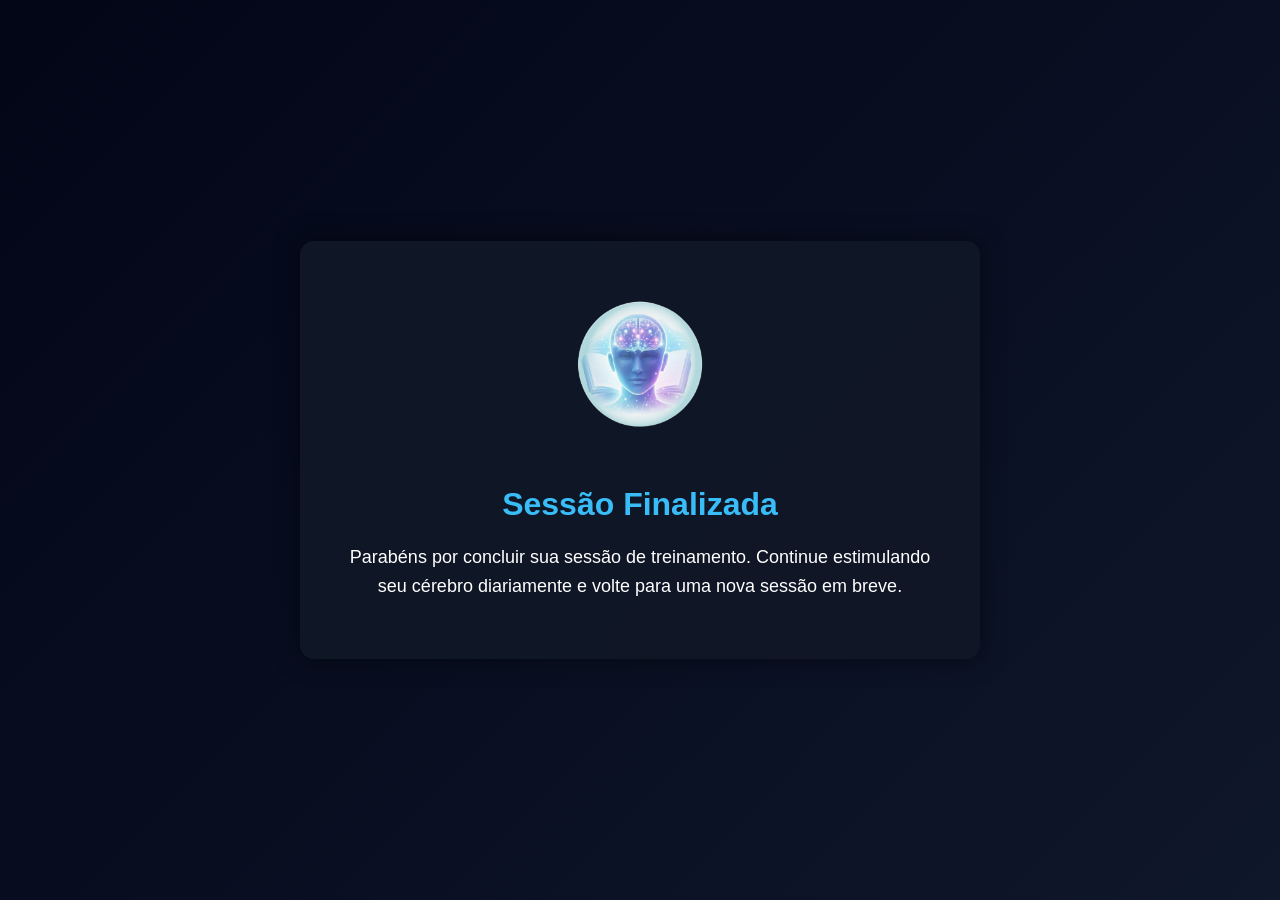
<file: app/final.html>
<!DOCTYPE html>
<html lang="pt-BR">
<head>
    <meta charset="UTF-8">
    <meta name="viewport" content="width=device-width, initial-scale=1.0">
    <title>NeuroFoco - Sessão Finalizada</title>

    <link rel="stylesheet" href="final.css">
</head>
<body>

    <div class="container">

        <img src="img/logo.png" alt="NeuroFoco" class="logo">

        <h1>Sessão Finalizada</h1>

        <p>
            Parabéns por concluir sua sessão de treinamento.
            Continue estimulando seu cérebro diariamente e volte para uma nova sessão em breve.
        </p>

    </div>

</body>
</html>
</file>
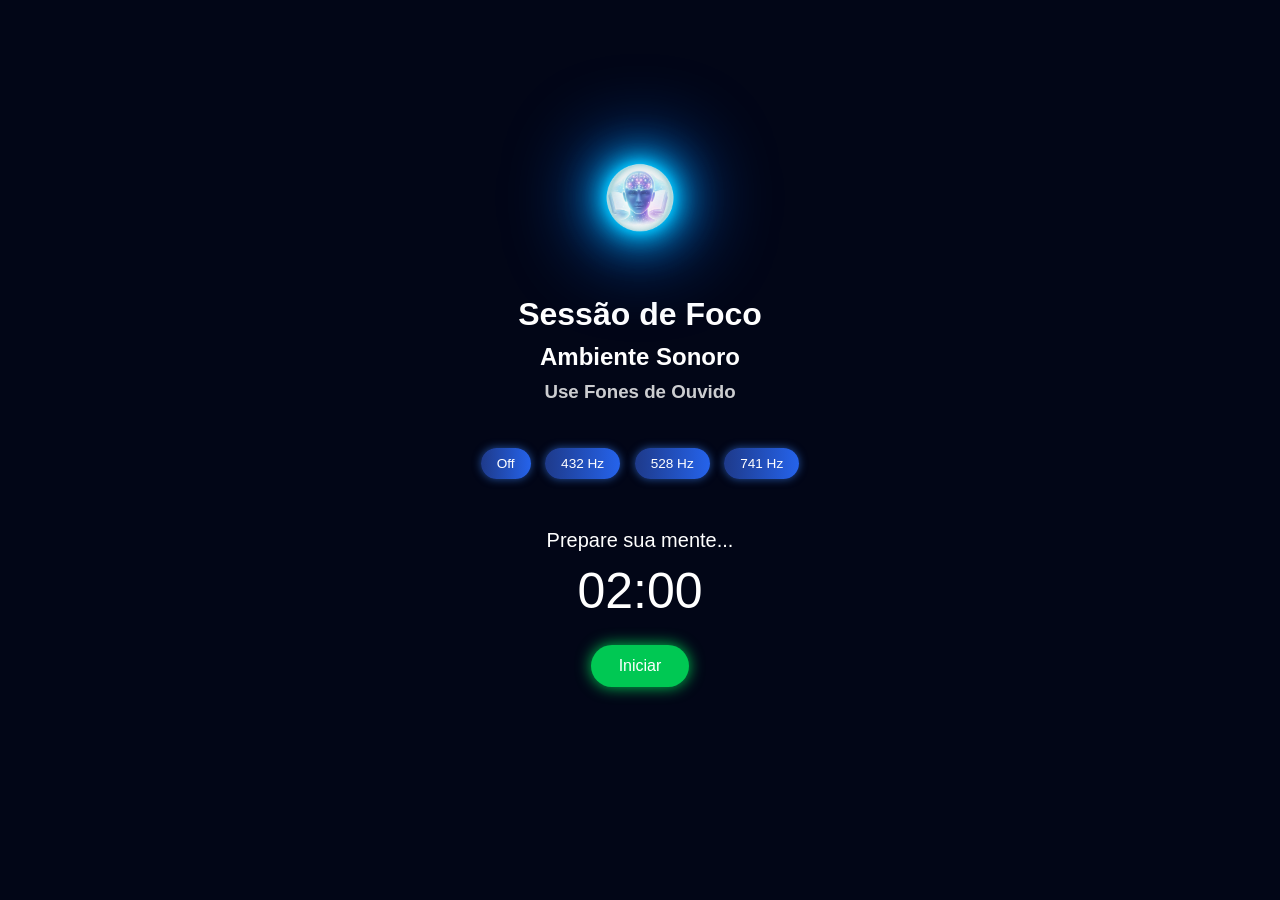
<file: html/sessao.html>
<!DOCTYPE html>
<html lang="pt-BR">
<head>
  <meta charset="UTF-8">
  <title>Sessão - NeuroFoco</title>

  <link rel="stylesheet" href="../style.css">

  <style>
    /* Logo */
    .logo-container {
      text-align: center;
      margin-bottom: 15px;
    }

    .logo {
      width: 100%; /* reduzido para 60% do tamanho original */
      max-width: 70px; /* garante que não fique gigante em telas grandes */
      height: auto;
    }

    /* Mensagem motivacional */
    #mensagemFoco {
      font-size: 20px;
      margin-bottom: 10px;
      text-align: center;
    }

    /* Timer */
    #timer {
      font-size: 50px;
      text-align: center;
      margin-bottom: 10px;
    }

    /* Mini-desafio abaixo do botão */
    #miniDesafio {
      font-size: 18px;
      color: #666;
      text-align: center;
      margin-top: 10px;
      height: 20px;
    }

    /* Fade suave */
    .fade {
      opacity: 0;
      transition: opacity 0.5s ease;
    }

    .show {
      opacity: 1;
    }

    /* Centralizar tudo no corpo */
    body {
      display: flex;
      flex-direction: column;
      align-items: center;
      padding: 20px;
      font-family: Arial, sans-serif;
    }

    .audio-controls button.ativo {
      background-color: #4CAF50;
      color: white;
    }
  </style>
</head>

<body>

  <!-- LOGO -->
  <div class="logo-container">
    <img src="../img/logo.png" alt="NeuroFoco" class="logo">
  </div>

  <h1>Sessão de Foco</h1>
  <h2>Ambiente Sonoro</h2>
  <h3>Use Fones de Ouvido</h3>

  <p></p>

  <!-- Controle de áudio -->
  <div class="audio-controls">
    <button onclick="setAudio('off')">Off</button>
    <button onclick="setAudio('432')">432 Hz</button>
    <button onclick="setAudio('528')">528 Hz</button>
    <button onclick="setAudio('741')">741 Hz</button>
  </div>

  <audio id="audioPlayer" loop></audio>

  <!-- Mensagem motivacional -->
  <div id="mensagemFoco">Prepare sua mente...</div>

  <!-- Timer -->
  <div id="timer">00:00</div>

  <!-- Botão iniciar -->
  <button class="start" onclick="startTimer()">Iniciar</button>
  <p></p>
  

  <!-- Mini-desafio abaixo do botão -->
  <div id="miniDesafio"></div>

  <!-- JS externo -->
  <script src="sessao.js"></script>

</body>
</html>
</file>
<file: app/final.css>
body {
    margin: 0;
    font-family: 'Segoe UI', Arial, sans-serif;
    background: linear-gradient(135deg, #020617, #0f172a);

    display: flex;
    justify-content: center;
    align-items: center;

    min-height: 100vh;
    color: white;
}

.container {
    text-align: center;

    background: rgba(17, 24, 39, 0.9);
    backdrop-filter: blur(10px);

    padding: 40px;
    border-radius: 14px;

    box-shadow: 0 0 25px rgba(0,0,0,0.5);

    width: 90%;
    max-width: 600px;
}

.logo {
    width: 130px;
    display: block;
    margin: 0 auto 20px auto;
}

h1 {
    color: #38bdf8;
    margin-bottom: 20px;
}

p {
    font-size: 18px;
    line-height: 1.6;
}
</file>
<file: style.css>
/* RESET BÁSICO */
* {
  margin: 0;
  padding: 0;
  box-sizing: border-box;
}

body {
  height: 100vh;
  display: flex;
  flex-direction: column;
  justify-content: center;
  align-items: center;

  font-family: Arial, sans-serif;
  text-align: center;
  color: #ffffff;

  /* fundo mais sólido e elegante */
  background: #020617;
}

/* LOGO */
img {
  width: 200px;
  margin-bottom: 25px;

  filter: 
    drop-shadow(0 0 5px #00c6ff)
    drop-shadow(0 0 10px #00c6ff)
    drop-shadow(0 0 20px #00c6ff)
    drop-shadow(0 0 40px #0072ff);
}

/* TÍTULO */
h1 {
  font-size: 32px;
  margin-bottom: 10px;
}

.titulo {
  font-size: 42px;
  margin-bottom: 20px;
  font-weight: bold;
  letter-spacing: 2px;

  background: linear-gradient(90deg, #00c6ff, #0072ff);
  -webkit-background-clip: text;
  -webkit-text-fill-color: transparent;

  text-shadow:
    0 0 5px rgba(0,198,255,0.8),
    0 0 15px rgba(0,114,255,0.6);
}

/* SUBTEXTO */
p {
  font-size: 16px;
  opacity: 0.8;
  margin-bottom: 30px;
  max-width: 400px;
}

/* BOTÃO PADRÃO */
button {
  padding: 14px 36px;
  font-size: 18px;
  border: none;
  border-radius: 30px;

  background-color: #00c6ff;
  color: #ffffff;

  cursor: pointer;
  transition: all 0.3s ease;
}

/* HOVER GLOBAL */
button:hover {
  background-color: #0072ff;
  transform: scale(1.05);
}

/* SELECT */
select {
  padding: 10px 20px;
  border-radius: 20px;
  border: none;
  margin-bottom: 20px;
  font-size: 16px;
  cursor: pointer;
}

/* ========================= */
/* ÁUDIO - BOTÕES ESPECÍFICOS */
/* ========================= */

.audio-controls {
  margin-bottom: 20px;
}

.audio-controls button {
  margin: 5px;
  padding: 10px 18px;
  border-radius: 20px;
  border: none;
  cursor: pointer;

  background: #ccc;
  color: #000;

  transition: all 0.25s ease;
}

.audio-controls button:hover {
  transform: scale(1.12);
  background: #ffffff;
}

.audio-controls button:active {
  transform: scale(0.92);
}

.audio-controls button.ativo {
  background: #00c853 !important;
  color: #fff !important;
  box-shadow: 0 0 15px #00c853;
  transform: scale(1.08);
}

/* ========================= */
/* BOTÃO INICIAR (AGORA TOP) */
/* ========================= */

.start {
  padding: 14px 36px;
  border-radius: 30px;
  border: none;

  background: #00c853;
  color: #fff;

  cursor: pointer;
  margin-top: 15px;

  transition: all 0.3s ease;

  box-shadow: 0 0 15px #00c853;

  /* 🔥 ANIMAÇÃO ATIVA */
  animation: pulse 2s infinite ease-in-out;
}

/* HOVER */
.start:hover {
  transform: scale(1.12);
  box-shadow: 0 0 30px #00c853;
}

/* CLIQUE */
.start:active {
  transform: scale(0.92);
}

/* ANIMAÇÃO SUAVE */
@keyframes pulse {
  0% {
    box-shadow: 0 0 10px #00c853;
    transform: scale(1);
  }
  50% {
    box-shadow: 0 0 30px #00c853;
    transform: scale(1.05);
  }
  100% {
    box-shadow: 0 0 10px #00c853;
    transform: scale(1);
  }
}

/* TÍTULO H3 */
h3 {
  margin-top: 10px;
  margin-bottom: 10px;
  opacity: 0.8;
}

#mensagemFoco {
  margin-top: 25px;
}

/* ========================= */
/* MELHORIA BOTÕES SESSÃO */
/* ========================= */

/* deixa botões menores e mais modernos */
.audio-controls button {
  padding: 8px 16px;        /* menor */
  font-size: 0.85em;        /* menor texto */

  background: linear-gradient(90deg, #1e3a8a, #2563eb);
  color: #fff;

  box-shadow: 0 0 8px rgba(59,130,246,0.6);
}

/* hover mais bonito */
.audio-controls button:hover {
  transform: scale(1.1);
  box-shadow: 0 0 18px rgba(59,130,246,0.9);
  background: linear-gradient(90deg, #2563eb, #38bdf8);
}

/* botão ativo mais forte (efeito app) */
.audio-controls button.ativo {
  background: linear-gradient(90deg, #16a34a, #22c55e) !important;
  box-shadow: 0 0 20px #22c55e;
}

/* ========================= */
/* MINI DESAFIO (não tinha estilo) */
/* ========================= */

#miniDesafio {
  margin-top: 10px;
  font-size: 16px;
  opacity: 0.9;
}

/* ========================= */
/* AJUSTE FINO DO START */
/* ========================= */

/* deixa o botão start mais proporcional */
.start {
  padding: 12px 28px;   /* menor que antes */
  font-size: 16px;
}

.fade {
  opacity: 0;
  transition: opacity 0.5s ease;
}

.show {
  opacity: 1;
}

#mensagemFoco {
  font-size: 20px;
  margin-bottom: 10px;
  text-align: center;
}

#timer {
  font-size: 50px;
  text-align: center;
}
</file>
